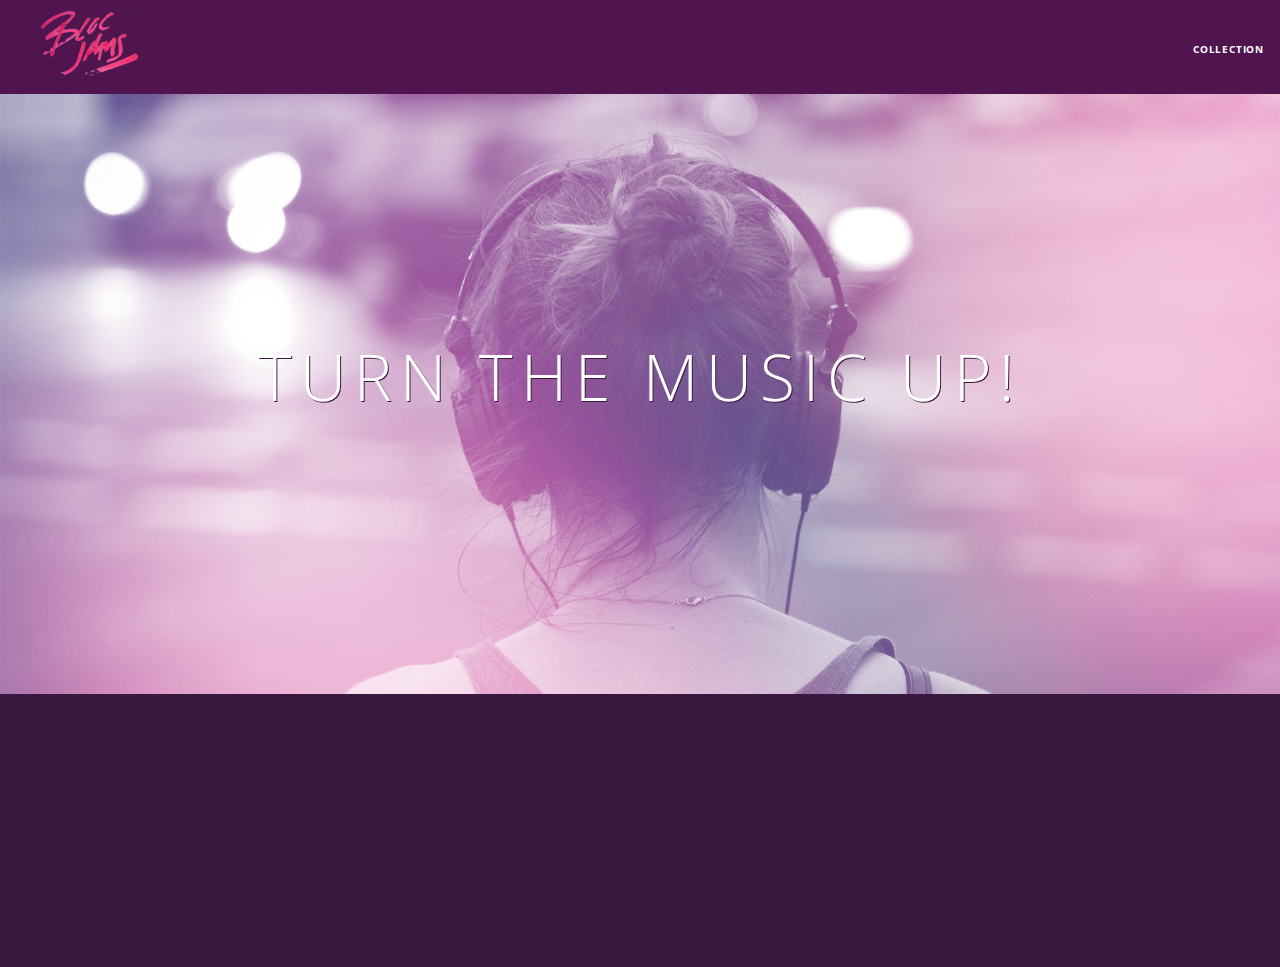
<file: index.html>
<!DOCTYPE html>
 <html>
     <head>
     	<title>Bloc Jams</title>
		 <meta name="viewport" content="width=device-width, initial-scale=1"> <!-- This will be used for rendering on any device; width detects screen and renders accordingly, intial scale=1 says to start with no scaling -->
		 <link rel="stylesheet" type="text/css" href="http://fonts.googleapis.com/css?family=Open+Sans:400,800,600,700,300">
		 <link rel="stylesheet" type="text/css" href= "http://code.ionicframework.com/ionicons/2.0.1/css/ionicons.min.css">
		 <link rel="stylesheet" type="text/css" href="styles/main.css">
		 <link rel="stylesheet" type="text/css" href="styles/normalize.css">
		 <link rel="stylesheet" type="text/css" href="styles/landing.css">
     </head>
     <body class="landing">
      	<nav class="navbar"><!-- navigation bar -->
			<a href="index.html" class=logo>
              <img src="assets/images/bloc_jams_logo.png" alt="bloc jams logo">
            </a>
            <div class="links-container">
              <a href="collection.html" class="navbar-link">collection</a>
            </div>
      	</nav>
      	<section class="hero-content"><!-- hero content, wouldn't load correctly in CSS because I forgot hyphen -->
        	<h1 class="hero-title">Turn the music up!</h1>
      	</section>
      	<section class="selling-points container"><!-- selling points -->
			<div class="point column third">
				 <span class="ion-music-note"></span>
                 <h5 class="point-title">Choose your music</h5>
                 <p class="point-description">The world is full of music; why should you have to listen to music that someone else chose?</p>
             </div>
             <div class="point column third">
                 <span class="ion-radio-waves"></span>
                 <h5 class="point-title">Unlimited, streaming, ad-free</h5>
                 <p class="point-description">No arbitrary limits. No distractions.</p>
			</div>
                 <div class="point column third">
                 <span class="ion-iphone"></span>
                 <h5 class="point-title">Mobile enabled</h5>
                 <p class="point-description">Listen to your music on the go. This streaming service is available on all mobile platforms.</p>
             </div>
      	</section> 
       <script src="https://code.jquery.com/jquery-2.1.3.min.js"></script><!--jQuery CDN -->
       <script src="scripts/utilities.js"></script>
       <script src="scripts/landing.js"></script>
       <!--Loads from top down, so better to stick scripts at bottom. Load time can be affected if placed at top--> 
     </body>
 </html>
</file>
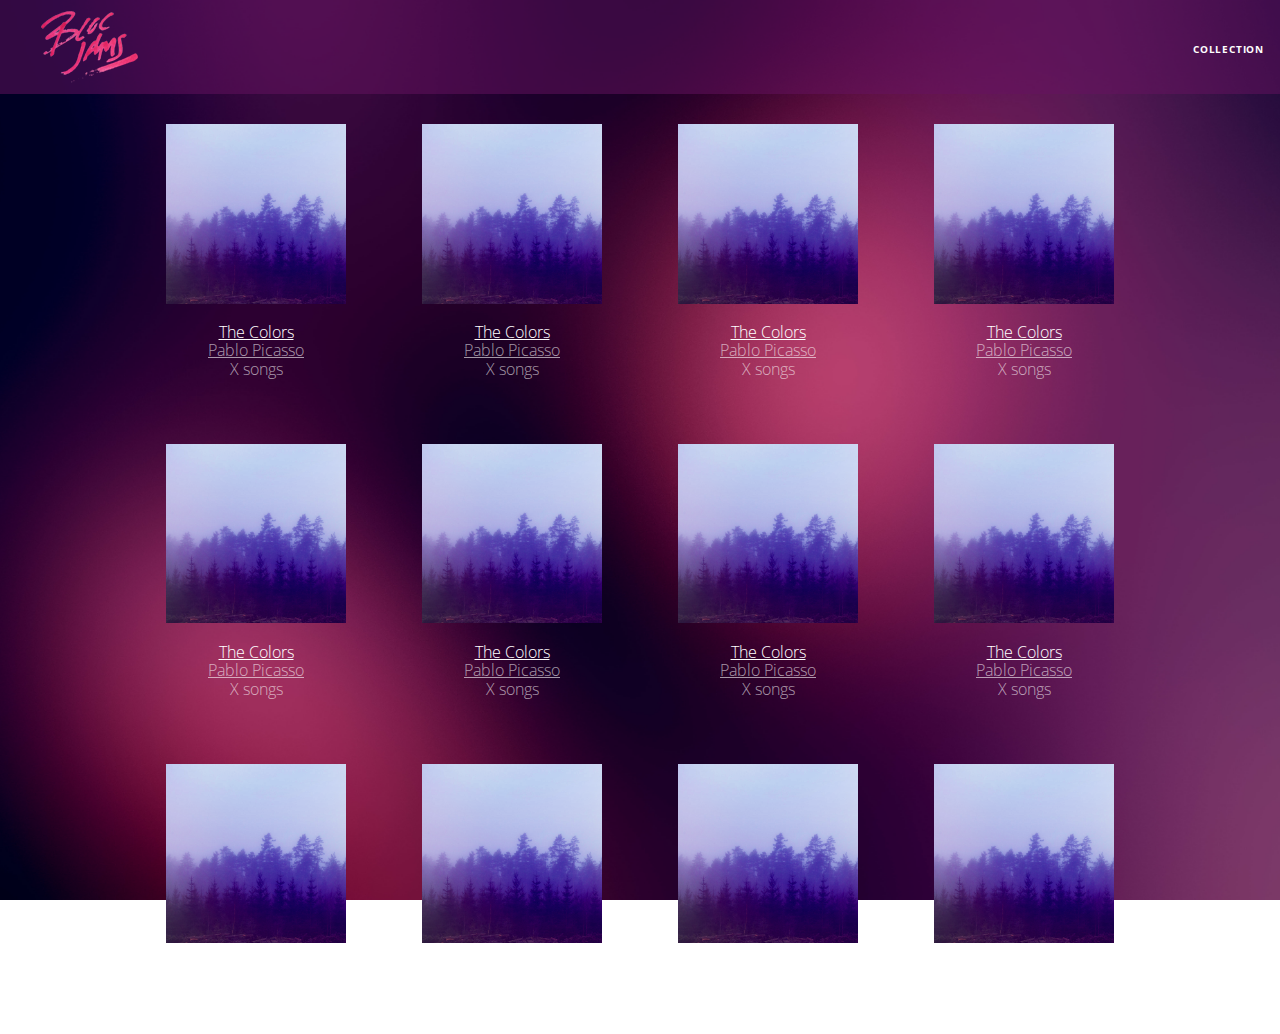
<file: collection.html>
<!DOCTYPE html>
 <html>
     <head>
         <title>Bloc Jams</title>
         <meta name="viewport" content="width=device-width, initial-scale=1"> <!-- This will be used for rendering on any device; width detects screen and renders accordingly, intial scale=1 says to start with no scaling -->
         <link rel="stylesheet" type="text/css" href="http://fonts.googleapis.com/css?family=Open+Sans:400,800,600,700,300"> <!--fonts-->
         <link rel="stylesheet" type="text/css" href="http://code.ionicframework.com/ionicons/2.0.1/css/ionicons.min.css"> <!--icons-->
         <link rel="stylesheet" type="text/css" href="styles/normalize.css"> <!--normalize sheet-->
         <link rel="stylesheet" type="text/css" href="styles/main.css"> <!--still using main.css-->
         <link rel="stylesheet" type="text/css" href="styles/collection.css"> <!--.css for this collection-->
     </head>
     <body>
        <nav class="navbar"> <!-- nav bar -->
             <a href="index.html" class="logo">
                 <img src="assets/images/bloc_jams_logo.png" alt="bloc jams logo">
             </a>
             <div class="links-container">
                 <a href="collection.html" class="navbar-link">collection</a>
             </div>
         </nav>
     <section class="album-covers container clearfix"> <!--container holders album covers, clearfix so they never slope over onto one another -->
     <script src="https://code.jquery.com/jquery-2.1.3.min.js"></script>
     <script src="scripts/collection.js"></script>
     </body>
 </html>
</file>
<file: styles/main.css>
.container{
	margin: 0 auto; /* 0 is up and down, auto controls left and right*/
	max-width: 64rem; /*Squish it in on the left and right*/
}

.container.narrow { /*sets max width*/
     max-width: 56rem;
 }

@media (min-width: 640px) { /*media query for small screens like phones and tablets*/
	html { font-size: 112%; } 
	
	.column {
		float: left; /*everything in the column class will stick to the leftmost side of its container, pulls it out of normal document flow*/
        padding-left: 1rem;
        padding-right: 1rem;
	}
  
    .column.full {width: 100; }
    .column.two-thirds {width: 66.7%; }
    .column.half {width: 50%; }
    .column.third { width: 33.3%; }
    .column.fourth { width: 25%; }
    .column.flow-opposite { float: right; }  
}

@media (min-width: 1024px) { /*media query for large screens, i.e. computers; root em usually set to 16px in browsers*/
	html {font-size: 120%;}
}
*, *::before, *::after { /* The '*' is the universal selector- it applies styling to everything on the page. It kinda sucks for larger web pages though. Before and after are pseudo-elements...*/
	-moz-box-sizing: border-box;
	-webkit-box-sizing: border-box;
	box-sizing: border-box;
}

html {
	height: 100%;
	font-size: 100%;
	/*page and font always load at device's defaults*/
}
	
body {
	font-family: 'Open Sans';
	color: white;
	min-height: 100%; /*body fills up 100% of display*/
}

.navbar { /*body is already declared, so you can just start with dot class*/
	position: relative;
    padding: 0.5rem; /*rem is the font size of the root element*/
    background-color: rgba(101,18,95,0.5); /*rgb color, the 'a' determines opacity, in this case translucent*/
    z-index: 1; /*Determines what elements rest on top of each other. The higher the z-index, the more deference it gets. In this case, makes the navbar sit on top of adjacent elements*/
}

.navbar .logo { /*wouldn't run at first because I forgot dot on navbar class*/ 
	position: relative;
	left: 2rem;
    cursor: pointer; /*fingerpoint icon when you hover over it*/
} 

/*"Notice that we've put .logo right after the .navbar class selector with a space separating them. This is called a descendant selector. The browser applies the style to elements of the logo class which are contained in elements of the navbar class. This is different from body.landing, which selects the body element that has the  .landing class applied to it, not to elements nested within it."*/

.navbar .links-container {
 display: table;
     position: absolute;
     top: 0;
     right: 0;
     height: 100px;
     color: white;
     text-decoration: none; /*property allows for underline, italics, strike-through, etc, if you want them*/
}

.links-container .navbar-link {
     display: table-cell;
     position: relative;
     height: 100%;
     padding-left: 1rem;
     padding-right: 1rem;
     vertical-align: middle; /*orients inline or table-cell vertically, in this case right in the center*/
     color: white;
     font-size: 0.625rem;
     letter-spacing: 0.05rem;
     font-weight: 700;
     text-transform: uppercase;
     text-decoration: none;
     cursor: pointer;
 }
 
 .links-container .navbar-link:hover { /*pseudoselector that makes action happen on hovering cursor over link*/
     color: rgb(233,50,117);
 }

.links-container .navbar-link:active { /*change color while you're pressing on it.*/
color: rgb(233,50,117); 
background-color: white;  
}
</file>
<file: styles/landing.css>
body.landing { /*edits "landing" class*/
	background-color: rgb(58,23,63);
}

.hero-content {
     position: relative; 
     min-height: 600px; 
     background-image: url(../assets/images/bloc_jams_bg.jpg);
     background-repeat: no-repeat;
     background-position: center center;
     background-size: cover;
}

.hero-content .hero-title {
	position: absolute;
	top: 40%;
	-webkit-transform: translateY(-50%); /*"The prefixes with names in dashes, like -webkit-, are known as vendor prefixes. Vendor prefixes are required for any CSS property that hasn't been officially adopted into the CSS3 specification. We're using the transform property and the translateY value to vertically center the text in the hero-content container. The three prefixes identify the transform property for the Webkit, Mozilla, and Microsoft-based browser, respectively."*/
	-moz-transform: translateY(-50%);
    -ms-transform: translateY(-50%);
    transform: translateY(-50%);
    width: 100%;                  
    text-align: center;            
    font-size: 4rem;             
    font-weight: 300;               
    text-transform: uppercase;     
    letter-spacing: 0.5rem;         
    text-shadow: 1px 1px 0px rgb(58,23,63);
}

.selling-points {
	position: relative;
}

.point {
     position: relative;
     padding: 2rem;
     text-align: center;
     opacity: 0;
     -webkit-transform: scaleX(0.9) translateY(3rem); /*browser specific*/
     -moz-transform: scaleX(0.9) translateY(3rem); /*browser specific*/
     transform: scaleX(0.9) translateY(3rem);
     -webkit-transition: all 1s ease-in-out; /*transitition all .point elements in a quarter of a second with ease-in-out property*/
     -moz-transition: all 1s ease-in-out;
     transition: all 0.25s ease-in-out;
     -webkit-transition-delay: 1s;
     -moz-transition-delay: 1s;
     transition-delay: 1s;
}

.point .point-title {
	font-size: 1.25rem;
}

.ion-music-note, 
.ion-radio-waves, 
.ion-iphone {
     color: rgb(233,50,117);
     font-size: 5rem;
 }
/*These are the icons that were included in the second link tag of the html file. They import the icons, size them, and turn them a rad pink*/
</file>
<file: styles/collection.css>
body {
     background-image: url(../assets/images/blurred_backgrounds/blur_bg_2.jpg);
     background-repeat: no-repeat;/*if window is bigger than image, it won't start repeating*/
     background-attachment: fixed; /*as you scroll, background will not move*/
     background-position: center center;
     background-size: cover; /*image covers whole window area of browser*/
 }
 
 .album-covers {
     position: relative;
 }
 
 .collection-album-container {
     position: relative;
     margin-top: 30px;
     margin-bottom: 20px;
     text-align: center;
 }
 
 .collection-album-container .caption {
     margin-top: 10px;
 }
 
 .collection-album-container .caption p {
     font-size: 1rem;
     font-weight: 300;
     color: rgba(255, 255, 255, 0.6);
 }
 
 .collection-album-container .caption p a {
     color: rgba(255, 255, 255, 0.6);
 }
 
 .collection-album-container .caption p a.album-name {
     color: white;
 }
 
 .collection-album-container img {
     width: 80%;
 }
</file>
